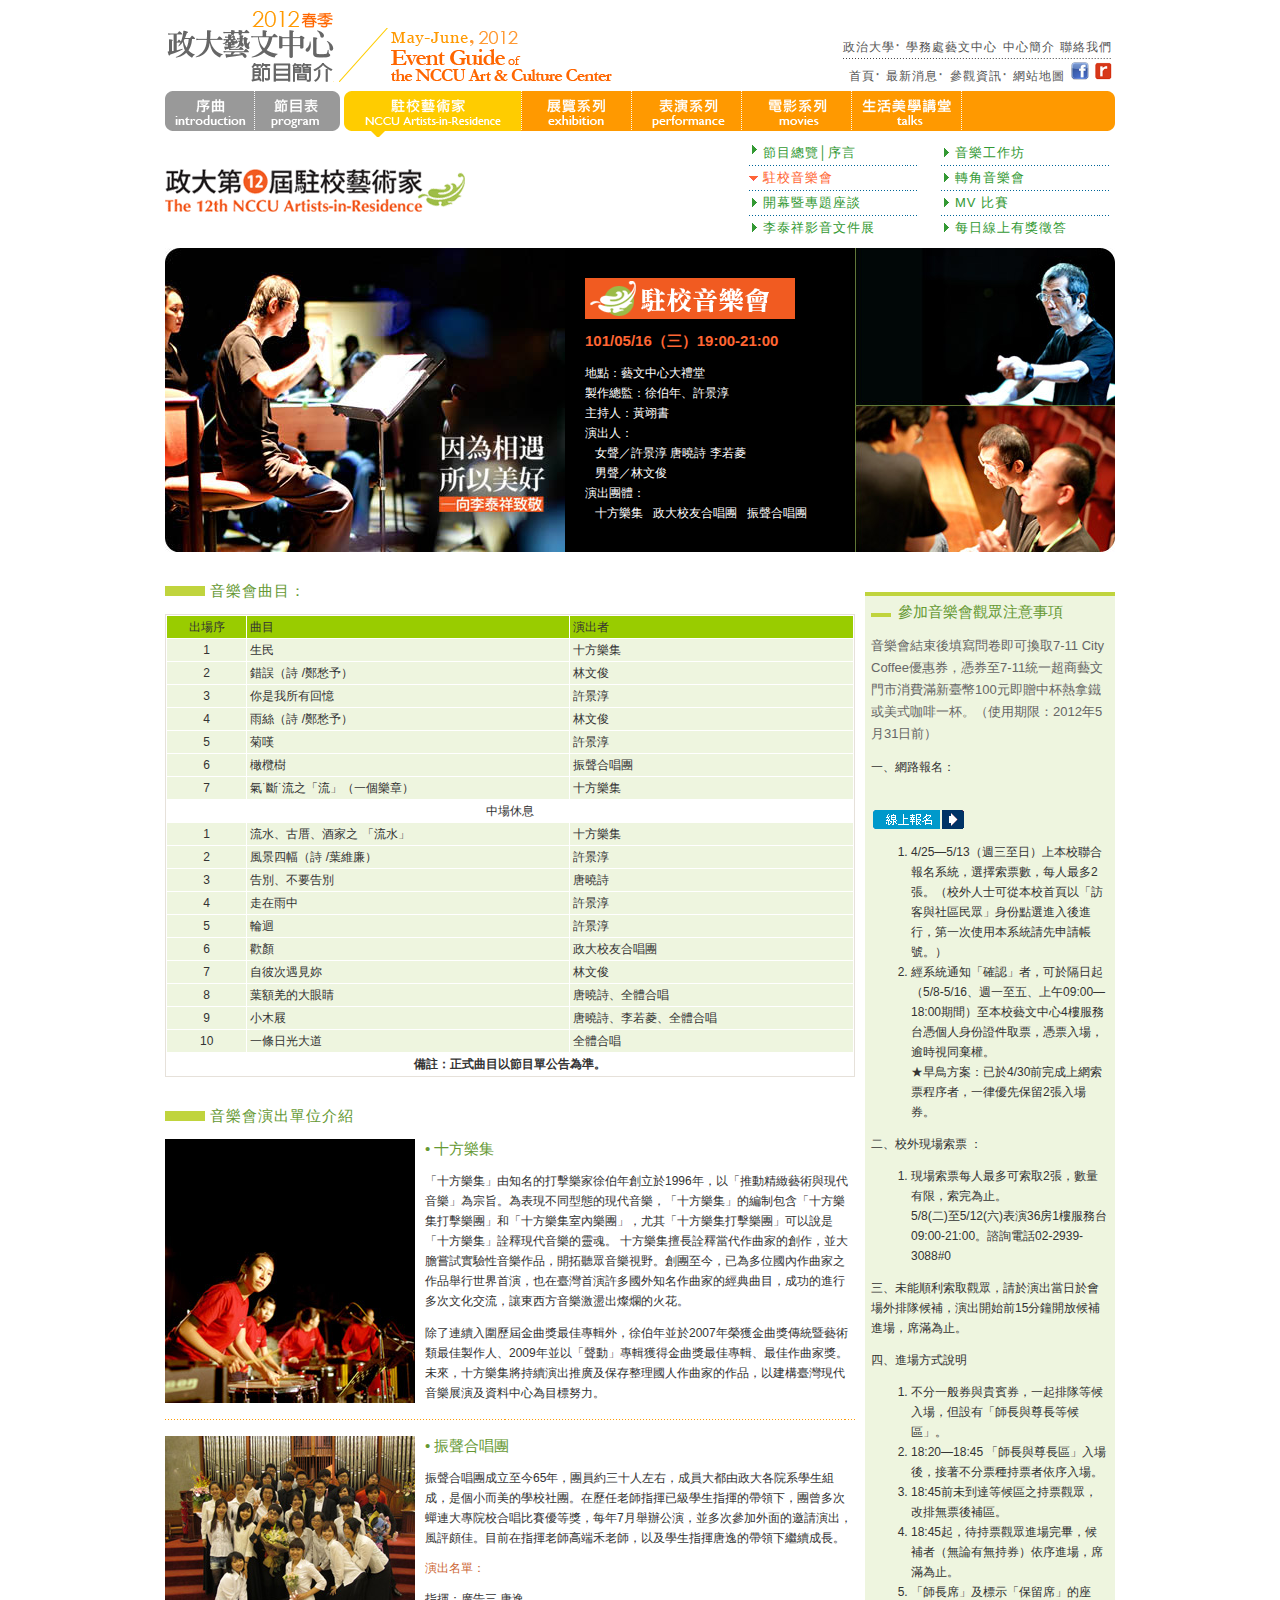
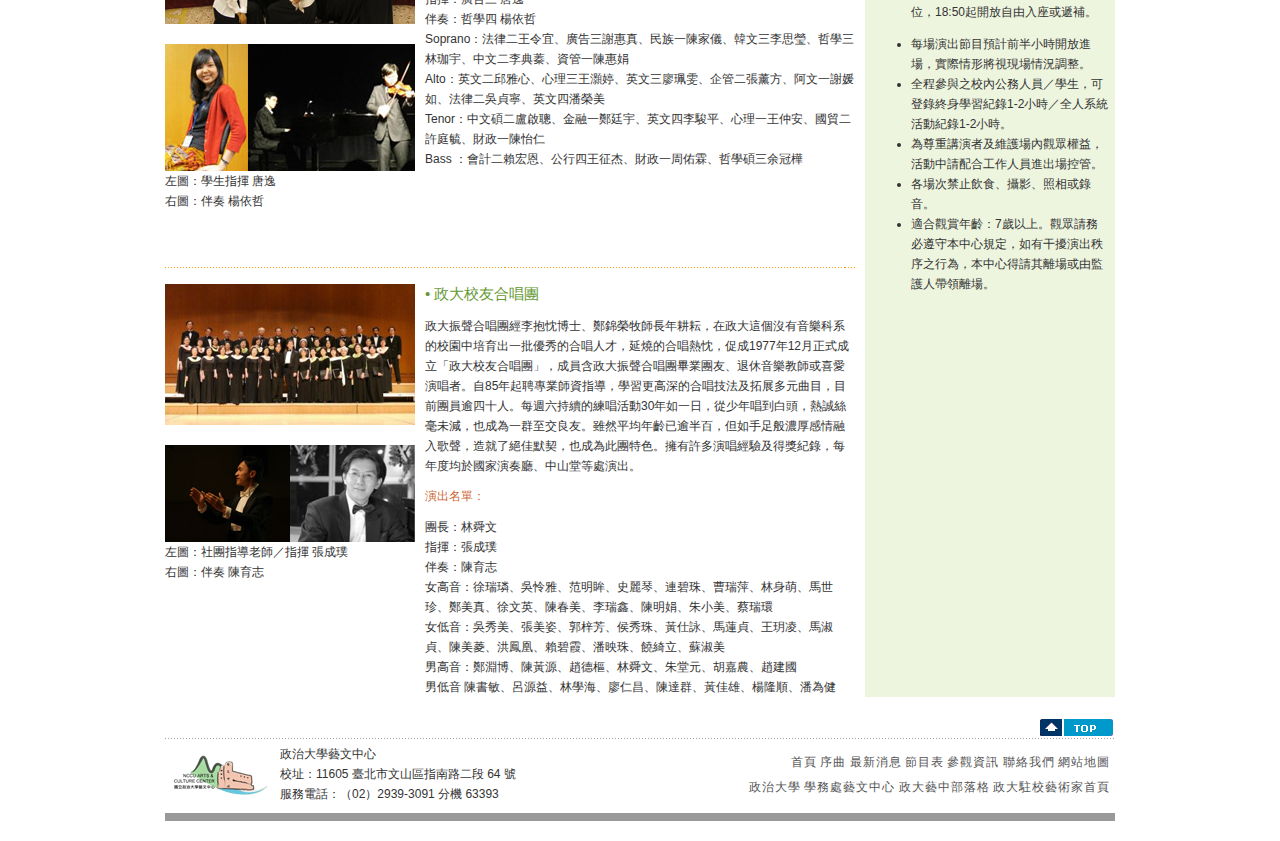
<file: index.html>
<!DOCTYPE html PUBLIC "-//W3C//DTD XHTML 1.0 Transitional//EN" "http://www.w3.org/TR/xhtml1/DTD/xhtml1-transitional.dtd">
<html xmlns="http://www.w3.org/1999/xhtml">
  <head>
    <meta http-equiv="Content-Type" content="text/html; charset=utf-8" />
    <link rel="stylesheet" type="text/css" href="css/style.css"/>
    <title>政大藝文中心節目簡介─2012春季</title>
    <script type="text/javascripts" src="js/scripts.js" ></script>
  </head>
  <body onload="MM_preloadImages('images/nav_intro_on.gif','images/nav_program_on.gif','images/nav_air_on.gif','images/nav_exhibition_on.gif','images/nav_performance_on.gif','images/nav_movies_on.gif','images/nav_talks_on.gif')">
    <a name="top"></a>
    <table border="0" cellpadding="0" cellspacing="0" width="950" align="center">
      <tr>
        <td>
          <div><table border="0" cellpadding="0" cellspacing="0" width="950" align="center">
            <tr>
              <td colspan="2"><img src="images/spacer.gif" width="950" height="2" border="0"  alt="css/style.css" /></td>
            </tr>
            <tr>
              <td colspan="2"><img src="images/spacer.gif" width="1" height="2" border="0" alt="js/scripts.js" /></td>
            </tr>
            <div>
              <tr>
                <td align="left" nowrap="nowrap
                  ">
                  <a href="index.html"><img src="images/top_logo_01.gif" alt="政大藝文中心節目"  width="169" height="80" border="0"/></a>
                  <a href="index.html"><img src="images/top_logo_02.gif" alt="政大藝文中心節目"  width="299" height="80" border="0"/></a>
                </td>
                <td align="right" valign="bottom">
                  <table border="0" cellpadding="0" cellspacing="3">
                    <tr>
                      <td align="right" nowrap="nowrap">
                        <a href="http://www.nccu.edu.tw/" target="_blank" class="nav_top01">政治大學</a>‧
                        <a href="http://osa.nccu.edu.tw/modules/tinyd6/" class="nav_top01" target="_blank">學務處藝文中心</a>
                        <a href="aboutus.html" class="nav_top01">中心簡介</a>
                        <a href="contact.html" class="nav_top01" target="_self">聯絡我們</a>
                      </td>
                    </tr>
                    <tr>
                      <td>
                        <table border="0" cellpadding="0" cellspacing="0" width="100%" style="background-image: url(images/line_950.gif);">
                          <tr>
                            <td><img src="images/spacer.gif" alt="" width="1" height="1" border="0"/></td>
                          </tr>
                        </table>
                      </td>
                    </tr>
                    <div><tr>
                      <td align="right" nowrap="nowrap">
                        <a href="index.html" class="nav_top01">首頁</a>‧
                        <a href="news.html" class="nav_top01" target="_self">最新消息</a>‧
                        <a href="visit.html" class="nav_top01" target="_self">參觀資訊</a>‧
                        <a href="map.html" class="nav_top01" target="_self">網站地圖</a>
                        <a href="http://www.facebook.com/nccuarts" class="nav_top01" target="_blank"/><img src="images/icon_Facebook.jpg" width="18" height="18" border="0" alt=""/><img src="images/spacer.gif" width="1" height="15" border="0" alt="" />
                          <a href="http://blog.roodo.com/inccuart" class="nav_top01" target="_blank"><img src="images/icon_rodoo.gif" width="18" height="18" border="0" alt="" /></a>
                        </td>
                      </tr></div>
                    </table>
                  </td>
                </tr>
              </div>
            </table></div>
            <div><table border="0" cellpadding="0" cellspacing="0" width="950" align="center">
              <tr>
                <td>
                  <img src="images/spacer.gif" width="1" height="4" border="0"  alt="" />
                </td>
              </tr>
            </table></div>
            <div><table border="0" cellpadding="0" cellspacing="0" width="950" align="center">
              <tr>
                <td><a href="introduction.html" onmouseout="MM_swapImgRestore()" onmouseover="MM_swapImage('Image42','','images/nav_intro_on.gif',1)"><img src="images/nav_intro.gif" alt="introduction" name="Image42" width="89" height="46" border="0" id="Image42"/></a></td>
                <td><a href="program.html" onmouseout="MM_swapImgRestore()" onmouseover="MM_swapImage('Image43','','images/nav_program_on.gif',1)"><img src="images/nav_program.gif" alt="program" name="Image43" width="86" height="46" border="0" id="Image43" /></a></td>
                <td><img src="images/spacer.gif" width="4" height="46" border="0" alt=""/></td>
                <td><a href="air.html" onmouseout="MM_swapImgRestore()" onmouseover="MM_swapImage('Image45','','images/nav_air_on.gif',1)"><img src="images/nav_air_on.gif" alt="artist in residence" name="Image45" width="177" height="46" border="0" id="Image45" /></a></td>
                <td><a href="exhibition.html" onmouseout="MM_swapImgRestore()" onmouseover="MM_swapImage('Image46','','images/nav_exhibition_on.gif',1)"><img src="images/nav_exhibition.gif" alt="exhibition" name="Image46" width="110" height="46" border="0" id="Image46" /></a></td>
                <td><a href="performance.html" onmouseout="MM_swapImgRestore()" onmouseover="MM_swapImage('Image47','','images/nav_performance_on.gif',1)"><img src="images/nav_performance.gif" alt="performance" name="Image47" width="110" height="46" border="0" id="Image47" /></a></td>
                <td><a href="movies.html" onmouseout="MM_swapImgRestore()" onmouseover="MM_swapImage('Image48','','images/nav_movies_on.gif',1)"><img src="images/nav_movies.gif" alt="movies" name="Image48" width="110" height="46" border="0" id="Image48" /></a></td>
                <td><a href="talks.html" onmouseout="MM_swapImgRestore()" onmouseover="MM_swapImage('Image49','','images/nav_talks_on.gif',1)"><img src="images/nav_talks.gif" alt="talks" name="Image49" width="110" height="46" border="0" id="Image49" /></a></td>
                <td><img src="images/nav_line.gif" width="2" height="46" border="0" alt="" /></td>
                <td><img src="images/nav_empty.gif" width="118" height="46" alt="" /></td>
                <td><img src="images/nav_end.gif" width="34" height="46" alt="" /></td>
              </tr>
            </table></div>
            <table border="0" cellpadding="0" cellspacing="0" width="950" align="center">
              <tr>
                <td><img src="images/spacer.gif" width="1" height="4" border="0" alt=""/></td>
              </tr>
            </table>
            <table border="0" cellpadding="0" cellspacing="0" width="950" align="center">
              <tr>
                <td>
                  <table border="0" cellpadding="0" cellspacing="0" width="100%">
                    <tr>
                      <td><a href="air.html"><img src="images/air/title_air2.gif" width="300" height="43" border="0" alt="" /></a></td>
                      <td valign="bottom" align="right">
                        <table border="0" cellpadding="2" cellspacing="0" width="350">
                          <tr>
                            <td>
                              <table border="0" cellpadding="2" cellspacing="0" width="170">
                                <tr>
                                  <td width="10" valign="top"><img src="images/arrow_green_sm.gif" width="10" height="10" border="0" alt="" /></td>
                                  <td align="left"><a href="air.html" class="nav_green">節目總覽│序言</a></td>
                                </tr>
                                <tr>
                                  <td colspan="2">
                                    <table border="0" cellpadding="0" cellspacing="0" style="background-image: url(images/line_158.gif);">
                                      <tr>
                                        <td><img src="images/spacer.gif" width="170" height="1" border="0" alt="" /></td>
                                      </tr>
                                    </table>
                                  </td>
                                </tr>
                                <tr>
                                  <td width="10"><img src="images/arrow_pink_sm_down.gif" width="10" height="10" border="0" alt="" /></td>
                                  <td align="left"><a href="air_concert.html" class="nav_blue_active">駐校音樂會</a></td>
                                </tr>
                                <tr>
                                  <td colspan="2">
                                    <table border="0" cellpadding="0" cellspacing="0" style="background-image: url(images/line_158.gif);" >
                                      <tr>
                                        <td><img src="images/spacer.gif" alt="" width="170" height="1" border="0"/></td>
                                      </tr>
                                    </table>
                                  </td>
                                </tr>
                                <tr>
                                  <td width="10"><img src="images/arrow_green_sm.gif" width="10" height="10" border="0" alt="" /></td>
                                  <td align="left"><a href="air_opening.html" class="nav_green">開幕暨專題座談</a></td>
                                </tr>
                                <tr>
                                  <td colspan="2">
                                    <table border="0" cellpadding="0" cellspacing="0" style="background-image: url(images/line_158.gif);">
                                      <tr>
                                        <td><img src="images/spacer.gif" alt="" width="170" height="1" border="0"/></td>
                                      </tr>
                                    </table>
                                  </td>
                                </tr>
                                <tr>
                                  <td width="10"><img src="images/arrow_green_sm.gif" width="10" height="10" border="0" alt="" /></td>
                                  <td align="left"><a href="air_exhibit.html" class="nav_green">李泰祥影音文件展</a></td>
                                </tr>
                              </table>
                            </td>
                            <td><img src="images/spacer.gif" alt="" width="10" height="1" border="0"/></td>
                            <td>
                              <table border="0" cellpadding="2" cellspacing="0" width="170">
                                <tr>
                                  <td width="10"><img src="images/arrow_green_sm.gif" width="10" height="10" border="0" alt=""/></td>
                                  <td align="left"><a href="air_workshop.html" class="nav_green">音樂工作坊</a></td>
                                </tr>
                                <tr>
                                  <td colspan="2">
                                    <table border="0" cellpadding="0" cellspacing="0" style="background-image: url(images/line_158.gif);">
                                      <tr>
                                        <td><img src="images/spacer.gif" alt="" width="170" height="1" border="0" /></td>
                                      </tr>
                                    </table>
                                  </td>
                                </tr>
                                <tr>
                                  <td width="10"><img src="images/arrow_green_sm.gif" width="10" height="10" border="0" alt="" /></td>
                                  <td align="left"><a href="air_corner.html" class="nav_green">轉角音樂會</a></td>
                                </tr>
                                <tr>
                                  <td colspan="2">
                                    <table border="0" cellpadding="0" cellspacing="0" style="background-image: url(images/line_158.gif);">
                                      <tr>
                                        <td><img src="images/spacer.gif" alt="" width="170" height="1" border="0"/></td>
                                      </tr>
                                    </table>
                                  </td>
                                </tr>
                                <tr>
                                  <td width="10"><img src="images/arrow_green_sm.gif" width="10" height="10" border="0" alt="" /></td>
                                  <td align="left"><a href="air_mv.html" class="nav_green">MV 比賽</a></td>
                                </tr>
                                <tr>
                                  <td colspan="2">
                                    <table border="0" cellpadding="0" cellspacing="0" style="background-image: url(images/line_158.gif);">
                                      <tr>
                                        <td><img src="images/spacer.gif" alt="" width="170" height="1" border="0"/></td>
                                      </tr>
                                    </table>
                                  </td>
                                </tr>
                                <tr>
                                  <td width="10"><img src="images/arrow_green_sm.gif" width="10" height="10" border="0" alt="" /></td>
                                  <td align="left"><a href="air_quiz.html" class="nav_green">每日線上有獎徵答</a></td>
                                </tr>
                              </table>
                            </td>
                          </tr>
                        </table>
                      </td>
                    </tr>
                  </table>
                </td>
              </tr>
              <tr>
                <td><img src="images/spacer.gif" width="1" height="8" border="0" alt="" /></td>
              </tr>
              <tr>
                <td>
                  <!--#Main content goes here-->
                  <table border="0" cellpadding="0" cellspacing="0" width="100%">
                    <tr>
                      <td colspan="3">
                        <table border="0" cellpadding="0" cellspacing="0" width="100%">
                          <tr>
                            <td width="400" valign="top"><img src="images/air/concert_main01.jpg" width="400" height="304" border="0" alt="" /></td>
                            <td width="20" bgcolor="#000000"><img src="images/spacer.gif" width="20" height="1" border="0" alt="" /></td>
                            <td class="text" valign="top" bgcolor="#000000" width="270">
                              <table border="0" cellpadding="0" cellspacing="0" width="100%">
                                <tr>
                                  <td class="text_white" valign="top">
                                    <img src="images/spacer.gif" width="1" height="30" border="0" alt="" /><br/>
                                    <img src="images/air/icon_concert4.gif" width="210" height="41" border="0" alt="" />
                                    <p>
                                      <span class="title_02_orange"><strong>101/05/16（三）19:00-21:00</strong></span>
                                    </p>
                                    地點：藝文中心大禮堂<br/>
                                    製作總監：徐伯年、許景淳<br/>
                                    主持人：黃翊書<br/>
                                    演出人：<br/>
                                    &nbsp;&nbsp;&nbsp;女聲／許景淳 唐曉詩 李若菱<br/>
                                    &nbsp;&nbsp;&nbsp;男聲／林文俊<br/>
                                    演出團體：<br/>
                                  &nbsp;&nbsp;&nbsp;十方樂集&nbsp;&nbsp;&nbsp;政大校友合唱團&nbsp;&nbsp;&nbsp;振聲合唱團</td>
                                </tr>
                              </table>
                            </td>
                            <td width="20" bgcolor="#000000"><img src="images/spacer.gif" width="20" height="1" border="0" alt="" /></td>
                            <td width="240"><img src="images/air/concert_main03.jpg" width="260" height="304" border="0" alt="" /></td>
                          </tr>
                        </table>
                      </td>
                    </tr>
                    <tr>
                      <td width="690" valign="top">
                        <!-- program -->
                        <img src="images/spacer.gif" width="1" height="15" border="0" alt="" /><p></p>
                        <table border="0" cellpadding="0" cellspacing="0" width="100%">
                          <tr>
                            <td class="title_15_green"><img src="images/spacer_green.gif" width="40" height="10" border="0" alt="" />
                              音樂會曲目：<p></p>
                            </td>
                          </tr>
                          <tr>
                            <td class="text" valign="top">
                              <table cellspacing="1" cellpadding="3" border="0" width="690" class="table_program_air">
                                <tr bgcolor="#99CC00">
                                  <td valign="top" nowrap="nowrap"><div align="center">出場序 </div></td>
                                  <td valign="top">曲目 </td>
                                  <td valign="top">演出者 </td>
                                </tr>
                                <tr>
                                  <td valign="top" bgcolor="#EEF5DF"><div align="center">1 </div></td>
                                  <td valign="top" bgcolor="#EEF5DF">生民 </td>
                                  <td valign="top" bgcolor="#EEF5DF">十方樂集 </td>
                                </tr>
                                <tr>
                                  <td valign="top" bgcolor="#EEF5DF"><div align="center">2 </div></td>
                                  <td valign="top" bgcolor="#EEF5DF">錯誤（詩 /鄭愁予） </td>
                                  <td valign="top" bgcolor="#EEF5DF">林文俊 </td>
                                </tr>
                                <tr>
                                  <td valign="top" bgcolor="#EEF5DF"><div align="center">3 </div></td>
                                  <td valign="top" bgcolor="#EEF5DF">你是我所有回憶 </td>
                                  <td valign="top" bgcolor="#EEF5DF">許景淳</td>
                                </tr>
                                <tr>
                                  <td valign="top" bgcolor="#EEF5DF"><div align="center">4 </div></td>
                                  <td valign="top" bgcolor="#EEF5DF">雨絲（詩 /鄭愁予）</td>
                                  <td valign="top" bgcolor="#EEF5DF">林文俊</td>
                                </tr>
                                <tr>
                                  <td valign="top" bgcolor="#EEF5DF"><div align="center">5 </div></td>
                                  <td valign="top" bgcolor="#EEF5DF">菊嘆</td>
                                  <td valign="top" bgcolor="#EEF5DF">許景淳</td>
                                </tr>
                                <tr>
                                  <td valign="top" bgcolor="#EEF5DF"><div align="center">6 </div></td>
                                  <td valign="top" bgcolor="#EEF5DF">橄欖樹 </td>
                                  <td valign="top" bgcolor="#EEF5DF">振聲合唱團 </td>
                                </tr>
                                <tr>
                                  <td valign="top" bgcolor="#EEF5DF"><div align="center">7</div></td>
                                  <td valign="top" bgcolor="#EEF5DF">氣˙斷˙流之「流」（一個樂章） </td>
                                  <td valign="top" bgcolor="#EEF5DF">十方樂集 </td>
                                </tr>
                                <tr bgcolor="#FFFFFF">
                                  <td width="446" colspan="3" valign="top" align="center"><div align="center">中場休息 </div></td>
                                </tr>
                                <tr>
                                  <td valign="top" bgcolor="#EEF5DF"><div align="center">1 </div></td>
                                  <td valign="top" bgcolor="#EEF5DF">流水、古厝、酒家之
                                  「流水」 </td>
                                  <td valign="top" bgcolor="#EEF5DF">十方樂集 </td>
                                </tr>
                                <tr>
                                  <td valign="top" bgcolor="#EEF5DF"><div align="center">2 </div></td>
                                  <td valign="top" bgcolor="#EEF5DF">風景四幅（詩 /葉維廉） </td>
                                  <td valign="top" bgcolor="#EEF5DF">許景淳</td>
                                </tr>
                                <tr>
                                  <td valign="top" bgcolor="#EEF5DF"><div align="center">3 </div></td>
                                  <td valign="top" bgcolor="#EEF5DF">告別、不要告別 </td>
                                  <td valign="top" bgcolor="#EEF5DF">唐曉詩</td>
                                </tr>
                                <tr>
                                  <td valign="top" bgcolor="#EEF5DF"><div align="center">4 </div></td>
                                  <td valign="top" bgcolor="#EEF5DF">走在雨中</td>
                                  <td valign="top" bgcolor="#EEF5DF">許景淳</td>
                                </tr>
                                <tr>
                                  <td valign="top" bgcolor="#EEF5DF"><div align="center">5 </div></td>
                                  <td valign="top" bgcolor="#EEF5DF">輪迴</td>
                                  <td valign="top" bgcolor="#EEF5DF">許景淳</td>
                                </tr>
                                <tr>
                                  <td valign="top" bgcolor="#EEF5DF"><div align="center">6 </div></td>
                                  <td valign="top" bgcolor="#EEF5DF">歡顏</td>
                                  <td valign="top" bgcolor="#EEF5DF">政大校友合唱團</td>
                                </tr>
                                <tr>
                                  <td valign="top" bgcolor="#EEF5DF"><div align="center">7 </div></td>
                                  <td valign="top" bgcolor="#EEF5DF">自彼次遇見妳 </td>
                                  <td valign="top" bgcolor="#EEF5DF">林文俊 </td>
                                </tr>
                                <tr>
                                  <td valign="top" bgcolor="#EEF5DF"><div align="center">8 </div></td>
                                  <td valign="top" bgcolor="#EEF5DF">葉額羌的大眼睛 </td>
                                  <td valign="top" bgcolor="#EEF5DF">唐曉詩、全體合唱 </td>
                                </tr>
                                <tr>
                                  <td valign="top" bgcolor="#EEF5DF"><div align="center">9</div></td>
                                  <td valign="top" bgcolor="#EEF5DF">小木屐</td>
                                  <td valign="top" bgcolor="#EEF5DF">唐曉詩、李若菱、全體合唱 </td>
                                </tr>
                                <tr>
                                  <td valign="top" bgcolor="#EEF5DF"><div align="center">10</div></td>
                                  <td valign="top" bgcolor="#EEF5DF">一條日光大道</td>
                                  <td valign="top" bgcolor="#EEF5DF">全體合唱</td>
                                </tr>
                                <tr bgcolor="#FFFFFF">
                                  <td width="391" colspan="3" align="center" valign="top"><div align="center"><strong>備註：正式曲目以節目單公告為準。 </strong></div></td>
                                </tr>
                              </table>
                            </td>
                          </tr>
                        </table>
                        <img src="images/spacer.gif" width="1" height="15" border="0" alt="" /><p></p>
                        <table border="0" cellpadding="0" cellspacing="0" width="100%">
                          <tr>
                            <td class="title_15_green" colspan="3"><img src="images/spacer_green.gif" width="40" height="10" border="0" alt="" />
                              音樂會演出單位介紹<p></p>                  </td>
                            </tr>
                            <tr>
                              <td class="text" valign="bottom" bgcolor="#000000">
                              <img src="images/air/concert_ten.jpg" width="250" height="167" border="0" alt="" />                              </td>
                              <td width="10">&nbsp;</td>
                              <td class="text" valign="top">
                                <span class="title_15_green">&bull;&nbsp;十方樂集</span><p></p>
                                「十方樂集」由知名的打擊樂家徐伯年創立於1996年，以「推動精緻藝術與現代音樂」為宗旨。為表現不同型態的現代音樂，「十方樂集」的編制包含「十方樂集打擊樂團」和「十方樂集室內樂團」，尤其「十方樂集打擊樂團」可以說是「十方樂集」詮釋現代音樂的靈魂。
                                十方樂集擅長詮釋當代作曲家的創作，並大膽嘗試實驗性音樂作品，開拓聽眾音樂視野。創團至今，已為多位國內作曲家之作品舉行世界首演，也在臺灣首演許多國外知名作曲家的經典曲目，成功的進行多次文化交流，讓東西方音樂激盪出燦爛的火花。
                                <p></p>
                              除了連續入圍歷屆金曲獎最佳專輯外，徐伯年並於2007年榮獲金曲獎傳統暨藝術類最佳製作人、2009年並以「聲動」專輯獲得金曲獎最佳專輯、最佳作曲家獎。未來，十方樂集將持續演出推廣及保存整理國人作曲家的作品，以建構臺灣現代音樂展演及資料中心為目標努力。                  </td>
                            </tr>
                            <tr>
                              <td colspan="3">
                                &nbsp;<br/>
                                <table border="0" cellpadding="0" cellspacing="0" style="background-image: url(images/line_340.gif);" width="100%">
                                  <tr>
                                    <td><img src="images/spacer.gif" alt="" width="170" height="1" border="0" /></td>
                                  </tr>
                                </table>
                              <br/>                  </td>
                            </tr>
                            <tr>
                              <td  class="text" valign="top">
                                <img src="images/air/concert_alumni3.jpg" width="250" height="188" alt="" /><br />
                                <br />
                                <img src="images/air/concert_alumni2.jpg" width="250" height="127" border="0" alt="" /><br/>
                                左圖：學生指揮 唐逸<br/>
                                右圖：伴奏 楊依哲                 <br />
                              <br />                  <br /></td>
                              <td width="10">&nbsp;</td>
                              <td  class="text" valign="top">
                                <span class="title_15_green">&bull;&nbsp;振聲合唱團</span><p></p>
                                振聲合唱團成立至今65年，團員約三十人左右，成員大都由政大各院系學生組成，是個小而美的學校社團。在歷任老師指揮已級學生指揮的帶領下，團曾多次蟬連大專院校合唱比賽優等獎，每年7月舉辦公演，並多次參加外面的邀請演出，風評頗佳。目前在指揮老師高端禾老師，以及學生指揮唐逸的帶領下繼續成長。
                                <p></p>
                                <span class="text_brown">演出名單：</span><p></p>
                                指揮：廣告三 唐逸<br/>
                                伴奏：哲學四 楊依哲<br/>
                                Soprano：法律二王令宜、廣告三謝惠真、民族一陳家儀、韓文三李思瑩、哲學三林珈宇、中文二李典蓁、資管一陳惠娟<br/>
                                Alto：英文二邱雅心、心理三王灝婷、英文三廖珮雯、企管二張薰方、阿文一謝媛如、法律二吳貞寧、英文四潘榮美<br/>
                                Tenor：中文碩二盧啟聰、金融一鄭廷宇、英文四李駿平、心理一王仲安、國貿二許庭毓、財政一陳怡仁<br/>
                              Bass ：會計二賴宏恩、公行四王征杰、財政一周佑霖、哲學碩三余冠樺<br/>                  </td>
                            </tr>
                            <tr>
                              <td colspan="3">
                                &nbsp;<br/>
                                <table border="0" cellpadding="0" cellspacing="0" style="background-image: url(images/line_340.gif);" width="100%">
                                  <tr>
                                    <td><img src="images/spacer.gif" alt="" width="170" height="1" border="0" /></td>
                                  </tr>
                                </table>
                              <br/>                  </td>
                            </tr>
                            <tr>
                              <td  class="text" valign="top"><img src="images/air/concert_nccu.JPG" width="250" height="141" alt="" /><br />
                                <br />
                                <img src="images/air/concert_nccu2.jpg" width="250" height="97"  alt="" /><br />
                                左圖：社團指導老師／指揮  張成璞<br />
                                右圖：伴奏  陳育志<br />
                              <br/>                  </td>
                              <td width="10">&nbsp;</td>
                              <td  class="text" valign="top">
                                <span class="title_15_green">&bull;&nbsp;政大校友合唱團</span><p></p>
                                政大振聲合唱團經李抱忱博士、鄭錦榮牧師長年耕耘，在政大這個沒有音樂科系的校園中培育出一批優秀的合唱人才，延燒的合唱熱忱，促成1977年12月正式成立「政大校友合唱團」，成員含政大振聲合唱團畢業團友、退休音樂教師或喜愛演唱者。自85年起聘專業師資指導，學習更高深的合唱技法及拓展多元曲目，目前團員逾四十人。每週六持續的練唱活動30年如一日，從少年唱到白頭，熱誠絲毫未減，也成為一群至交良友。雖然平均年齡已逾半百，但如手足般濃厚感情融入歌聲，造就了絕佳默契，也成為此團特色。擁有許多演唱經驗及得獎紀錄，每年度均於國家演奏廳、中山堂等處演出。
                                <p>
                                  <span class="text_brown">演出名單：</span>
                                </p>
                                團長：林舜文<br/>
                                指揮：張成璞<br/>
                                伴奏：陳育志<br/>
                                女高音：徐瑞璘、吳怜雅、范明眸、史麗琴、連碧珠、曹瑞萍、林身萌、馬世珍、鄭美真、徐文英、陳春美、李瑞鑫、陳明娟、朱小美、蔡瑞環<br/>
                                女低音：吳秀美、張美姿、郭梓芳、侯秀珠、黃仕詠、馬蓮貞、王玥凌、馬淑貞、陳美菱、洪鳳凰、賴碧霞、潘映珠、饒綺立、蘇淑美<br/>
                                男高音：鄭淵博、陳黃源、趙德樞、林舜文、朱堂元、胡嘉農、趙建國<br/>
                                男低音  陳書敏、呂源益、林學海、廖仁昌、陳達群、黃佳雄、楊隆順、潘為健<br/>
                              </td>
                            </tr>
                          </table>
                        </td>
                        <td width="10"><img src="images/spacer.gif" width="10" height="1" border="0" alt="" /></td>
                        <td class="text" valign="top" width="250" bgcolor="#EEF5DF">
                          <img src="images/spacer_white.gif" width="250" height="40" border="0" alt="" /><br/>
                          <img src="images/spacer_green.gif" width="250" height="4" border="0" alt="" /><br/>
                          <table border="0" cellpadding="6" cellspacing="0" width="100%">
                            <tr>
                              <td class="text" valign="top">
                                <img src="images/spacer_green.gif" width="20" height="4" border="0" alt="" />&nbsp;
                                <span class="title_15_green">參加音樂會觀眾注意事項</span>
                                <p>
                                  <span class="text_grey">音樂會結束後填寫問卷即可換取7-11 City Coffee優惠券，憑券至7-11統一超商藝文門市消費滿新臺幣100元即贈中杯熱拿鐵或美式咖啡一杯。（使用期限：2012年5月31日前） </span>
                                  <object>
                                  <p>一、網路報名：</p><br />
                                  <a href="table.html"><img src="images/btn_register.gif" width="95" height="21" border="0" alt="" /></a>
                                  <ol>
                                    <li>4/25—5/13（週三至日）上本校聯合報名系統，選擇索票數，每人最多2張。（校外人士可從本校首頁以「訪客與社區民眾」身份點選進入後進行，第一次使用本系統請先申請帳號。）</li>
                                    <li>經系統通知「確認」者，可於隔日起（5/8-5/16、週一至五、上午09:00—18:00期間）至本校藝文中心4樓服務台憑個人身份證件取票，憑票入場，逾時視同棄權。<br />
                                    ★早鳥方案：已於4/30前完成上網索票程序者，一律優先保留2張入場券。</li>
                                  </ol>
                                  <p>二、校外現場索票 ： </p>
                                  <ol>
                                    <li>現場索票每人最多可索取2張，數量有限，索完為止。 <br />
                                    5/8(二)至5/12(六)表演36房1樓服務台  09:00-21:00。諮詢電話02-2939-3088#0</li>
                                  </ol>
                                  <p>三、未能順利索取觀眾，請於演出當日於會場外排隊候補，演出開始前15分鐘開放候補進場，席滿為止。</p>
                                  <p>四、進場方式說明</p>
                                  <ol>
                                    <li>不分一般券與貴賓券，一起排隊等候入場，但設有「師長與尊長等候區」。</li>
                                    <li>18:20—18:45 「師長與尊長區」入場後，接著不分票種持票者依序入場。</li>
                                    <li>18:45前未到達等候區之持票觀眾，改排無票後補區。</li>
                                    <li>18:45起，待持票觀眾進場完畢，候補者（無論有無持券）依序進場，席滿為止。</li>
                                    <li>「師長席」及標示「保留席」的座位，18:50起開放自由入座或遞補。 </li>
                                  </ol>
                                  <ul>
                                    <li>每場演出節目預計前半小時開放進場，實際情形將視現場情況調整。</li>
                                    <li>全程參與之校內公務人員／學生，可登錄終身學習紀錄1-2小時／全人系統活動紀錄1-2小時。</li>
                                    <li>為尊重講演者及維護場內觀眾權益，活動中請配合工作人員進出場控管。</li>
                                    <li>各場次禁止飲食、攝影、照相或錄音。</li>
                                    <li>適合觀賞年齡：7歲以上。觀眾請務必遵守本中心規定，如有干擾演出秩序之行為，本中心得請其離場或由監護人帶領離場。</li>
                                  </ul> </object></p>                         </td>
                                </tr>
                              </table>
                            </td>
                          </tr>
                        </table>
                      </td>
                    </tr>
                  </table>
                  <table border="0" cellpadding="0" cellspacing="0" width="950" align="center">
                    <tr>
                      <td colspan="2"><img src="images/spacer.gif" width="1" height="20" border="0" alt="" /></td>
                    </tr>
                    <tr>
                      <td colspan="2" align="right"><a href="#top"><img src="images/btn_top.gif" width="77" height="21" border="0" alt="" /></a></td>
                    </tr>
                    <tr>
                      <td colspan="2"><img src="images/line_950.gif" width="950" height="1" border="0" alt="" /></td>
                    </tr>
                    <tr>
                      <td align="left">
                        <table border="0" cellpadding="5" cellspacing="0">
                          <tr>
                            <td><a href="aboutus.html" class="nav_top01">
                            <img src="images/logo_artcenter.gif" width="100" height="48" border="0" alt="" /></a></td>
                            <td class="text" nowrap="nowrap">
                              政治大學藝文中心<br />
                              校址：11605 臺北市文山區指南路二段 64 號 <br />
                              服務電話：（02）2939-3091 分機 63393
                            </td>
                          </tr>
                        </table>
                      </td>
                      <td align="right">
                        <table border="0" cellpadding="0" cellspacing="5" width="500">
                          <tr>
                            <td class="text" align="right">
                              <a href="index.html" class="nav_top01">首頁</a> <a href="introduction.html" class="nav_top01">序曲</a>
                              <a href="news.html" class="nav_top01">最新消息</a>
                              <a href="program.html" class="nav_top01">節目表</a>
                              <a href="visit.html" class="nav_top01">參觀資訊</a>
                              <a href="contact.html" class="nav_top01">聯絡我們</a>
                              <a href="map.html" class="nav_top01">網站地圖</a>
                            </td>
                          </tr>
                          <tr>
                            <td class="text" align="right">
                              <a href="http://www.nccu.edu.tw/" class="nav_top01" target="_blank">政治大學</a>
                              <a href="http://osa.nccu.edu.tw/modules/tinyd6/" class="nav_top01" target="_blank">學務處藝文中心</a>
                              <a href="http://blog.roodo.com/inccuart" class="nav_top01" target="_blank">政大藝中部落格</a>
                              <a href="http://artist.nccu.edu.tw/" class="nav_top01" target="_blank">政大駐校藝術家首頁</a>
                            </td>
                          </tr>
                        </table>
                      </td>
                    </tr>
                    <tr>
                      <td colspan="2" bgcolor="#ffffff"><img src="images/spacer.gif" width="950" height="4" border="0" alt="" /></td>
                    </tr>
                    <tr>
                      <td colspan="2" bgcolor="#999999"><img src="images/spacer.gif" width="950" height="8" border="0" alt="" /></td>
                    </tr>
                    <tr>
                      <td colspan="2"><img src="images/spacer.gif" width="1" height="20" border="0" alt="" /></td>
                    </tr>
                  </table>
                </td>
              </tr>
            </table>
          </body>
        </html>
</file>
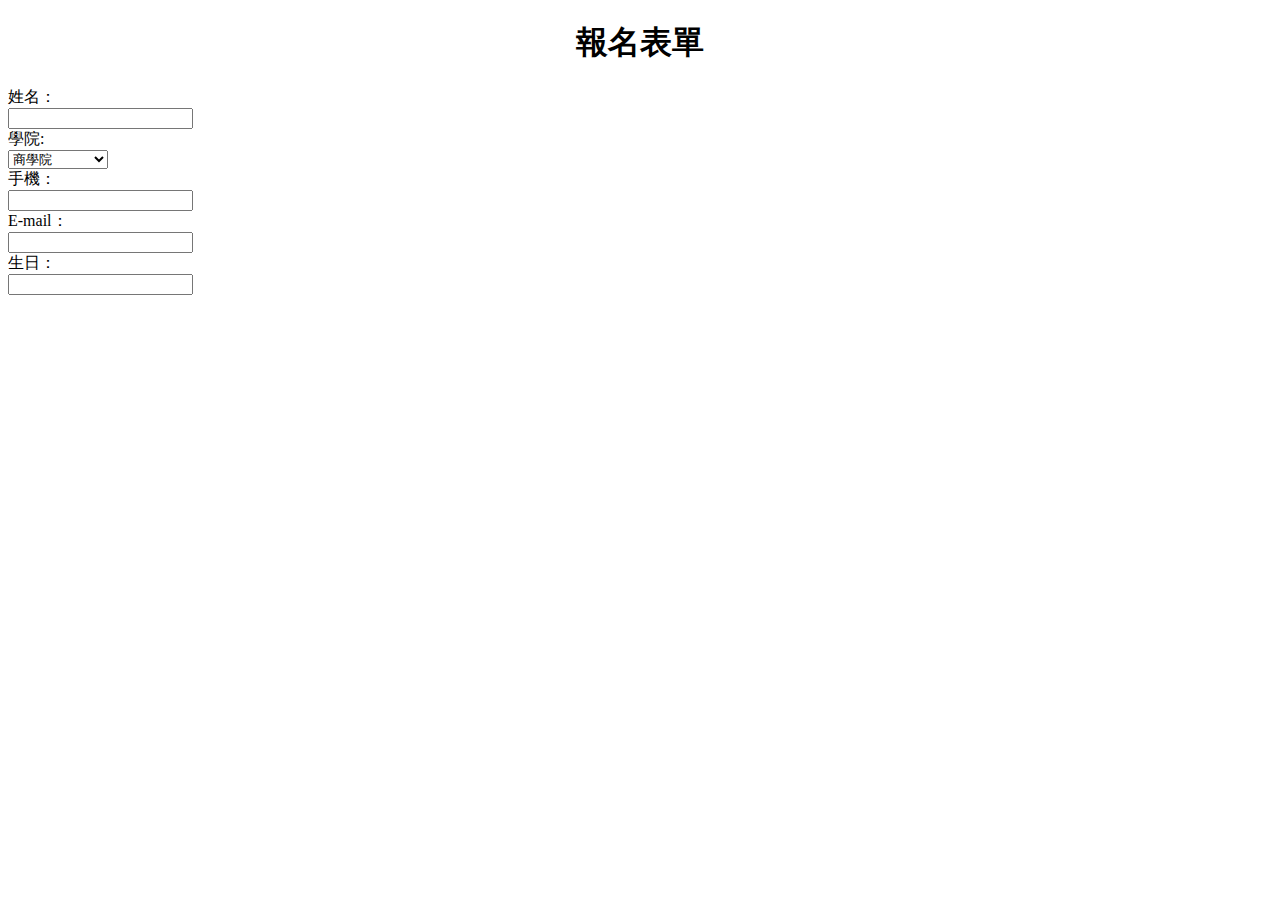
<file: table.html>
<!DOCTYPE html
PUBLIC "-//W3C//DTD XHTML 1.0 Strict//EN"
"http://www.w3.org/TR/xhtml1/DTD/xhtml1-strict.dtd">
<html>
	<head>
		<meta charset="utf-8">
		<title>報名表單</title>
	</head>
	<body>
		<div class="header">
			<div class="jumbotron"  style="text-align:center;">
				<h1>報名表單</h1>
			</div>
		</div>
		<div class="content">
					<form>
						姓名：<br/><input type="text" name="姓名" maxlength="10"/><br/>
					  學院:<br/>
						<select class="form-control" id="campus">
							<option value="Business">商學院</option>
							<option value="Social">社會科學院</option>
							<option value="Art">外國文學院</option>
							<option value="Science">理學院</option>
							<option value="National">國際事務學院</option>
							<option value="Education">教育學院</option>
							<option value="Chinese">中國文學院</option>
							<option value="Law">法學院</option>
							<option value="Spread">傳播學院</option>
						</select>
						<br/>
					</form>
					手機：<br/><input type="text" onkeyup="this.value=this.value.replace(/[^\d]/g,'') " name="f_order" maxlength="10" /><br/>
					E-mail：<br/><input type="text"/><br/>
					生日：<br/><input type="text"/>
			</div>
</body>
</html>
</file>
<file: css/style.css>
* General HTML */

img	{
	border: 0; margin: 0;padding: 0;
	}

a {
	color: #333333;
	font-weight: none;
	font-size: 12px;
	text-decoration: none;
	font-family:Arial, Verdana, Helvetica, sans-serif;
	}
	
a:hover {
	color: #0099cb;
	font-weight: none;
	font-size: 12px;
	font-family:Arial, Verdana, Helvetica, sans-serif;
	text-decoration: none;
	}
	
body {
	background-color: #ffffff;
	color: #666666;
	margin: 0;
	padding: 0;
	border: 0;
	letter-spacing : 1px;
	font-family: "·s²Ó©úÅé", "²Ó©úÅé", Arial, Verdana, Helvetica, sans-serif;
	line-height: 16px;
	}

ul { 
   line-height: 20px;
}
	
/* topNav table*/
a.nav_top01 {
	color: #555555;
	font-weight: none;
	font-size: 12px;
	text-decoration: none;
	letter-spacing : 1px;
	font-family:"·s²Ó©úÅé", "²Ó©úÅé", Arial, Verdana, Helvetica, sans-serif;
	}
	
a.nav_top01:hover {
	color: #ff6600;
	font-weight: none;
	font-size: 12px;
	text-decoration: none;
	letter-spacing : 1px;
	font-family:"·s²Ó©úÅé", "²Ó©úÅé", Arial, Verdana, Helvetica, sans-serif;
	}
	
a.nav_top01_on {
	color: #ff6600;
	font-weight: none;
	font-size: 12px;
	text-decoration: none;
	letter-spacing : 1px;
	font-family:"·s²Ó©úÅé", "²Ó©úÅé", Arial, Verdana, Helvetica, sans-serif;
	}
	
a.nav_top01_on:hover {
	color: #ffcc00;
	font-weight: none;
	font-size: 12px;
	text-decoration: none;
	letter-spacing : 1px;
	font-family:"·s²Ó©úÅé", "²Ó©úÅé", Arial, Verdana, Helvetica, sans-serif;
	}

a.nav_top01_red_on {
	color: #D2222C;
	font-weight: none;
	font-size: 12px;
	text-decoration: none;
	letter-spacing : 1px;
	font-family:"·s²Ó©úÅé", "²Ó©úÅé", Arial, Verdana, Helvetica, sans-serif;
	}
	
a.nav_top01_red_on:hover {
	color: #D2222C;
	font-weight: none;
	font-size: 12px;
	text-decoration: none;
	letter-spacing : 1px;
	font-family:"·s²Ó©úÅé", "²Ó©úÅé", Arial, Verdana, Helvetica, sans-serif;
	}

a.nav_top02 {
	color: #333333;
	font-weight: none;
	font-size: 12px;
	text-decoration: none;
	font-family:Arial, Verdana, Helvetica, sans-serif;
	}
	
a.nav_top02:hover {
	color: #0099cb;
	font-weight: none;
	font-size: 12px;
	font-family:Arial, Verdana, Helvetica, sans-serif;
	text-decoration: none;
	}
	
a.nav_blue {
	color: #0099cc;
	font-weight: none;
	font-size: 13px;
	text-decoration: none;
	letter-spacing : 1px;
	font-family:"·s²Ó©úÅé", "²Ó©úÅé", Arial, Verdana, Helvetica, sans-serif;
	}
	
a.nav_blue:hover {
	color: #ff9900;
	font-weight: none;
	font-size: 13px;
	text-decoration: none;
	letter-spacing : 1px;
	font-family:"·s²Ó©úÅé", "²Ó©úÅé", Arial, Verdana, Helvetica, sans-serif;
	}	
	
a.nav_blue_en {
	color: #0099cc;
	font-weight: none;
	font-size: 11px;
	text-decoration: none;
	letter-spacing : 1px;
	font-family: Arial, Verdana, Helvetica, sans-serif;
	}

a.nav_blue_en:hover {
	color: #ff9900;
	font-weight: none;
	font-size: 11px;
	text-decoration: none;
	letter-spacing : 1px;
	font-family: Arial, Verdana, Helvetica, sans-serif;
	}	

.nav_blue_active {
	color: #ff6699;
	font-weight: none;
	font-size: 13px;
	text-decoration: none;
	letter-spacing : 1px;
	font-family:"·s²Ó©úÅé", "²Ó©úÅé", Arial, Verdana, Helvetica, sans-serif;
	}
	
a.nav_blue_active {
	color: #ff6633;
	font-weight: none;
	font-size: 13px;
	text-decoration: none;
	letter-spacing : 1px;
	font-family:"·s²Ó©úÅé", "²Ó©úÅé", Arial, Verdana, Helvetica, sans-serif;
	}
		
a.nav_blue_active:hover {
	color: #006699;
	font-weight: none;
	font-size: 13px;
	text-decoration: none;
	letter-spacing : 1px;
	font-family:"·s²Ó©úÅé", "²Ó©úÅé", Arial, Verdana, Helvetica, sans-serif;
	}	

a.nav_green {
	color: #339933;
	font-weight: none;
	font-size: 13px;
	text-decoration: none;
	letter-spacing : 1px;
	font-family:"·s²Ó©úÅé", "²Ó©úÅé", Arial, Verdana, Helvetica, sans-serif;
	}
	
a.nav_green:hover {
	color: #ff9900;
	font-weight: none;
	font-size: 13px;
	text-decoration: none;
	letter-spacing : 1px;
	font-family:"·s²Ó©úÅé", "²Ó©úÅé", Arial, Verdana, Helvetica, sans-serif;
	}	

a.nav_blue_sub {

	color: #666;
	font-weight: none;
	font-size: 13px;
	text-decoration: none;
	letter-spacing : 1px;
	font-family:"·s²Ó©úÅé", "²Ó©úÅé", Arial, Verdana, Helvetica, sans-serif;
	}
	
a.nav_blue_sub:hover {
	
	color: #999;
	font-weight: none;
	font-size: 13px;
	text-decoration: none;
	letter-spacing : 1px;
	font-family:"·s²Ó©úÅé", "²Ó©úÅé", Arial, Verdana, Helvetica, sans-serif;
	}

a.nav_text13 {
	color: #333333;
	font-weight: none;
	font-size: 15px;
	text-decoration: none;
	letter-spacing : 0px;
	font-family:"·s²Ó©úÅé", "²Ó©úÅé", Arial, Verdana, Helvetica, sans-serif;
	}
	
a.nav_text13:hover {
	color: #ff6600;
	font-weight: none;
	font-size: 15px;
	text-decoration: none;
	letter-spacing : 0px;
	font-family:"·s²Ó©úÅé", "²Ó©úÅé", Arial, Verdana, Helvetica, sans-serif;
	}

a.nav_13_orange {
	color: #ff3300;
	font-weight: none;
	font-size: 15px;
	text-decoration: none;
	letter-spacing : 0px;
	font-family:"·s²Ó©úÅé", "²Ó©úÅé", Arial, Verdana, Helvetica, sans-serif;
	}
	
a.nav_13_orange:hover {
	color: #ff6600;
	font-weight: none;
	font-size: 15px;
	text-decoration: none;
	letter-spacing : 0px;
	font-family:"·s²Ó©úÅé", "²Ó©úÅé", Arial, Verdana, Helvetica, sans-serif;
	}

a.nav_text15 {
	color: #ff6600;
	font-weight: none;
	font-size: 15px;
	text-decoration: none;
	letter-spacing : 0px;
	font-family:"·s²Ó©úÅé", "²Ó©úÅé", Arial, Verdana, Helvetica, sans-serif;
	}
	
a.nav_text15:hover {
	color: #ffcc00;
	font-weight: none;
	font-size: 15px;
	text-decoration: none;
	letter-spacing : 0px;
	font-family:"·s²Ó©úÅé", "²Ó©úÅé", Arial, Verdana, Helvetica, sans-serif;
	}
	
a.nav_orange_15 {
	color: #ff6600;
	font-weight: none;
	font-size: 18px;
	text-decoration: none;
	letter-spacing : 1px;
	font-family:"·L³n¥¿¶ÂÅé","·s²Ó©úÅé", "²Ó©úÅé", Arial, Verdana, Helvetica, sans-serif;
	}
		
a.nav_orange_15:hover {
	color: #ffcc00;
	font-weight: none;
	font-size: 18px;
	text-decoration: none;
	letter-spacing : 1px;
	font-family:"·L³n¥¿¶ÂÅé","·s²Ó©úÅé", "²Ó©úÅé", Arial, Verdana, Helvetica, sans-serif;
	}
		
.menuTable {
	border: 1px solid #ffffff;
	color: #666666;
	font-weight: none;
	font-size: 13px;
	font-family:"·s²Ó©úÅé", "²Ó©úÅé", Arial, Verdana, Helvetica, sans-serif;
	background-color : #eeeeee;
}

.text_white {
	color: #ffffff;
	font-weight: none;
	font-size: 12px;
	text-decoration: none;
	font-family:Arial, Verdana, Helvetica, sans-serif;
	}
/**************************************************** end of topNav table */
.text {
	color: #333333;
	font-weight: none;
	font-size: 12px;
	font-family: "·s²Ó©úÅé", "²Ó©úÅé", Arial, Verdana, Helvetica, sans-serif;
	text-decoration: none;
	letter-spacing : 0px;
	line-height: 20px;
}

.text_main {
	color: #333333;
	font-weight: none;
	font-size: 13px;
	font-family: "·s²Ó©úÅé", "²Ó©úÅé", Arial, Verdana, Helvetica, sans-serif;
	text-decoration: none;
	letter-spacing : 1px;
	line-height: 20px;
}

.text_en {
	color: #333333;
	font-weight: none;
	font-size: 11px;
	font-family: Arial, Verdana, Helvetica, sans-serif;
	text-decoration: none;
	letter-spacing: 0px;
	line-height: 20px;
}

.text_en_g {
	color: #333333;
	font-weight: none;
	font-size: 11px;
	font-family: Georgia, Arial, Verdana, Helvetica, sans-serif;
	text-decoration: none;
	letter-spacing: 0px;
	line-height: 20px;
}

.text_en_tag {
	color: #333333;
	font-weight: none;
	font-size: 11px;
	font-family: Arial, Verdana, Helvetica, sans-serif;
	text-decoration: none;
	letter-spacing: 0px;
	line-height: 16px;
}

.text_main_en {
	color: #333333;
	font-weight: none;
	font-size: 11px;
	font-family: Arial, Verdana, Helvetica, sans-serif;
	text-decoration: none;
	letter-spacing : 0px;
	line-height: 22px;
}
		
.title_02 {
	color: #FF6633;
	font-weight: bold;
	font-size: 15px;
	text-decoration: none;
	font-family:"·L³n¥¿¶ÂÅé", "·s²Ó©úÅé", "²Ó©úÅé", Verdana, Arial, Helvetica, sans-serif;
}

.title_02_bk {
	color: #000000;
	font-weight: bold;
	font-size: 15px;
	text-decoration: none;
	font-family:"·L³n¥¿¶ÂÅé", "·s²Ó©úÅé", "²Ó©úÅé", Verdana, Arial, Helvetica, sans-serif;
}

.title_02_orange {
	color:#ff6633;
	font-weight: bold;
	font-size: 15px;
	text-decoration: none;
	font-family: "·L³n¥¿¶ÂÅé", "·s²Ó©úÅé", "²Ó©úÅé", Georgia, Verdana, Arial, Helvetica, sans-serif;
}

.title_02_en {
	color: #ff6633;
	font-weight: bold;
	font-size: 12px;
	text-decoration: none;
	font-family: Arial, Verdana, Helvetica, sans-serif;
}

.title_03 {
	color: #ae529b;
	font-weight: bold;
	font-size: 16px;
	text-decoration: none;
	font-family: "·L³n¥¿¶ÂÅé", "·s²Ó©úÅé", "²Ó©úÅé", Verdana, Arial, Helvetica, sans-serif;
}

.title_15 {
	color: #333333;
	font-weight: none;
	font-size: 15px;
	text-decoration: none;
	font-family: "·L³n¥¿¶ÂÅé","·s²Ó©úÅé", "²Ó©úÅé", Georgia, Arial, Verdana, Helvetica, sans-serif;
}

.title_15_orange {
	color: #ff6600;
	font-weight: none;
	font-size: 15px;
	text-decoration: none;
	font-family: "·L³n¥¿¶ÂÅé","·s²Ó©úÅé", "²Ó©úÅé", Georgia, Arial, Verdana, Helvetica, sans-serif;
}

.title_15_green {
	color: #669933;
	font-weight: none;
	font-size: 15px;
	text-decoration: none;
	font-family: "·L³n¥¿¶ÂÅé","·s²Ó©úÅé", "²Ó©úÅé", Georgia, Arial, Verdana, Helvetica, sans-serif;
}

.title_12_en {
	color: #ff9900;
	font-weight: bold;
	font-size: 12px;
	text-decoration: none;
	font-family: Georgia, Verdana, Arial, Helvetica, sans-serif;
}

.title_20_en {
	color: #ff9900;
	font-weight: bold;
	font-size: 20px;
	text-decoration: none;
	font-family: Georgia, Verdana, Arial, Helvetica, sans-serif;
}

.date_en {
	color: #ae529b;
	font-weight: bold;
	font-size: 25px;
	line-height:30px;
	text-decoration: none;
	font-family:Times New Roman, Arial, Helvetica, sans-serif;
}

.date_red_en {
	color: #D2222C;
	font-weight: bold;
	font-size: 28px;
	text-decoration: none;
	font-family:Times New Roman, Arial, Helvetica, sans-serif;
}

a.link_white {
	color: #ffffff;
	font-weight: none;
	font-size: 12px;
	font-family:Arial, Verdana, Helvetica, sans-serif;
	text-decoration: none;
	}
		
a.link_white:hover {
	color: #ffffff;
	font-weight: none;
	font-size: 12px;
	font-family:Arial, Verdana, Helvetica, sans-serif;
	text-decoration:none ;
	}	

.text_brown {
	color: #cc6633;
	font-weight: none;
	font-size: 12px;
	font-family:"·s²Ó©úÅé", "²Ó©úÅé", Arial, Helvetica, sans-serif;
	text-decoration: none;
	line-height : normal;
}

.text_brown_en {
	color: #cc6633;
	font-weight: none;
	font-size: 11px;
	font-family: Arial, Verdana, Helvetica, sans-serif;
	text-decoration: none;
	letter-spacing: 0px;
	line-height: 16px;
}

.text_grey {
	color: #666666;
	font-weight: none;
	font-size: 13px;
	font-family:"·s²Ó©úÅé", "²Ó©úÅé", Arial, Helvetica, sans-serif;
	text-decoration: none;
	line-height : normal;
	line-height: 22px;
}

.text_dark_line {
	color: #1C292F;
	font-weight: none;
	font-size: 12px;
	font-family:Arial, Helvetica, sans-serif;
	text-decoration: none;
	line-height : 160%;
}
	
a.link_orange {
	color: #ff6699;
	font-weight: none;
	font-size: 13px;
	font-family:"·s²Ó©úÅé", "²Ó©úÅé", Arial, Helvetica, sans-serif;
	text-decoration: none;
	}
		
a.link_en {
	color: #333333;
	font-weight: none;
	font-size: 11px;
	font-family: Arial, Helvetica, sans-serif;
	text-decoration: none;
	letter-spacing: 0px;
	}
	
a.link_en:hover {
	color: #ff6600;
	font-weight: none;
	font-size: 11px;
	font-family: Arial, Helvetica, sans-serif;
	text-decoration: none;
	letter-spacing: 0px;
	}	
			
a.link_pink:hover {
	color: #cc0066;
	font-weight: none;
	font-size: 13px;
	font-family:Arial, Helvetica, sans-serif;
	text-decoration:none ;
	}	
	
a.link_dark_large {
	color: #1C292F;
	font-weight: none;
	font-size: 18px;
	font-family:Arial, Helvetica, sans-serif;
	text-decoration: none;
	}
		
a.link_dark_large:hover {
	color: #ffffff;
	font-weight: none;
	font-size: 18px;
	font-family:Arial, Helvetica, sans-serif;
	text-decoration:none ;
	}	
	
a.link_white_en {
	color: #ffffff;
	font-weight: none;
	font-size: 12px;
	font-family:Arial, Helvetica, sans-serif;
	text-decoration: none;
	}
		
a.link_white_en:hover {
	color: #ffffff;
	font-weight: none;
	font-size: 12px;
	font-family:Arial, Helvetica, sans-serif;
	text-decoration:none ;
	}		
	
.table_outline {
	border: 2px solid #cc99cc;
	color: #666666;
	font-weight: none;
	font-size: 11px;
	font-family:Arial, Verdana, Helvetica, sans-serif;
	background-color : #cccccc;
	padding : 3;
}

.table_outline_02 {
	border: 0px solid #E6E1DA;
	color: #666666;
	font-weight: none;
	font-size: 11px;
	font-family:Arial, Verdana, Helvetica, sans-serif;
	background-color : #cccccc;
	padding : 3;
	border-top :2px solid #634329;
	border-bottom :4px solid #Fcaf17;
}

div.img
  {
  margin:2px;
  border:6px solid #ffffff;
  text-align:center;
  }

/**************************************************** movie description*/

.m_title_tb{
    border-top: double thin #00CCFF;
    border-bottom:dotted thin #00CCFF;
	line-height:30px;
	font-size:16px;
	color:#00CCFF;
	font-family:"·L³n¥¿¶ÂÅé","·s²Ó©úÅé", "²Ó©úÅé";
}


/**************************************************** inside right description*/

.de_con{
  line-height:20px;
  font-size: 12px;
  font-family:Arial, Verdana, Helvetica, sans-serif;
}

.de_con_en{
  line-height:15px;
  font-size: 10px;
  font-family:Arial, Verdana, Helvetica, sans-serif;
}

/**************************************************** intro*/
.en_title {
	color: #0099CC;
	font-weight: bold;
	font-size: 20px;
	line-height:30px;
	text-decoration: none;
	font-family:Times New Roman, Arial, Helvetica, sans-serif;
}


/**************************************************** mainpage*/
a.main_pic:hover{
filter:alpha(opacity=80); 
opacity: 0.8;
}

.table_performance {
	line-height:30px;
	font-size:12px;
	background-color : #cccccc;
	color: #333333;
	font-family:"·s²Ó©úÅé", "²Ó©úÅé", Arial, Verdana, Helvetica, sans-serif;
}

.table_movies {
	line-height:16px;
	font-weight: none;
	font-size:13px;
	background-color : #cccccc;
	color: #333333;
	font-family:"·s²Ó©úÅé", "²Ó©úÅé", Georgia, Arial, Verdana, Helvetica, sans-serif;
}

.table_program {
	line-height:16px;
	font-weight: none;
	font-size:12px;
	background-color : #ffffff;
	color: #333333;
	font-family:"·s²Ó©úÅé", "²Ó©úÅé", Arial, Verdana, Helvetica, sans-serif;
}

.table_program_air {
	line-height:16px;
	font-weight: none;
	font-size:12px;
	background-color : #ffffff;
	color: #333333;
	font-family:"·s²Ó©úÅé", "²Ó©úÅé", Arial, Verdana, Helvetica, sans-serif;
	border: 1px solid #E6E1DA; 
}
</file>
